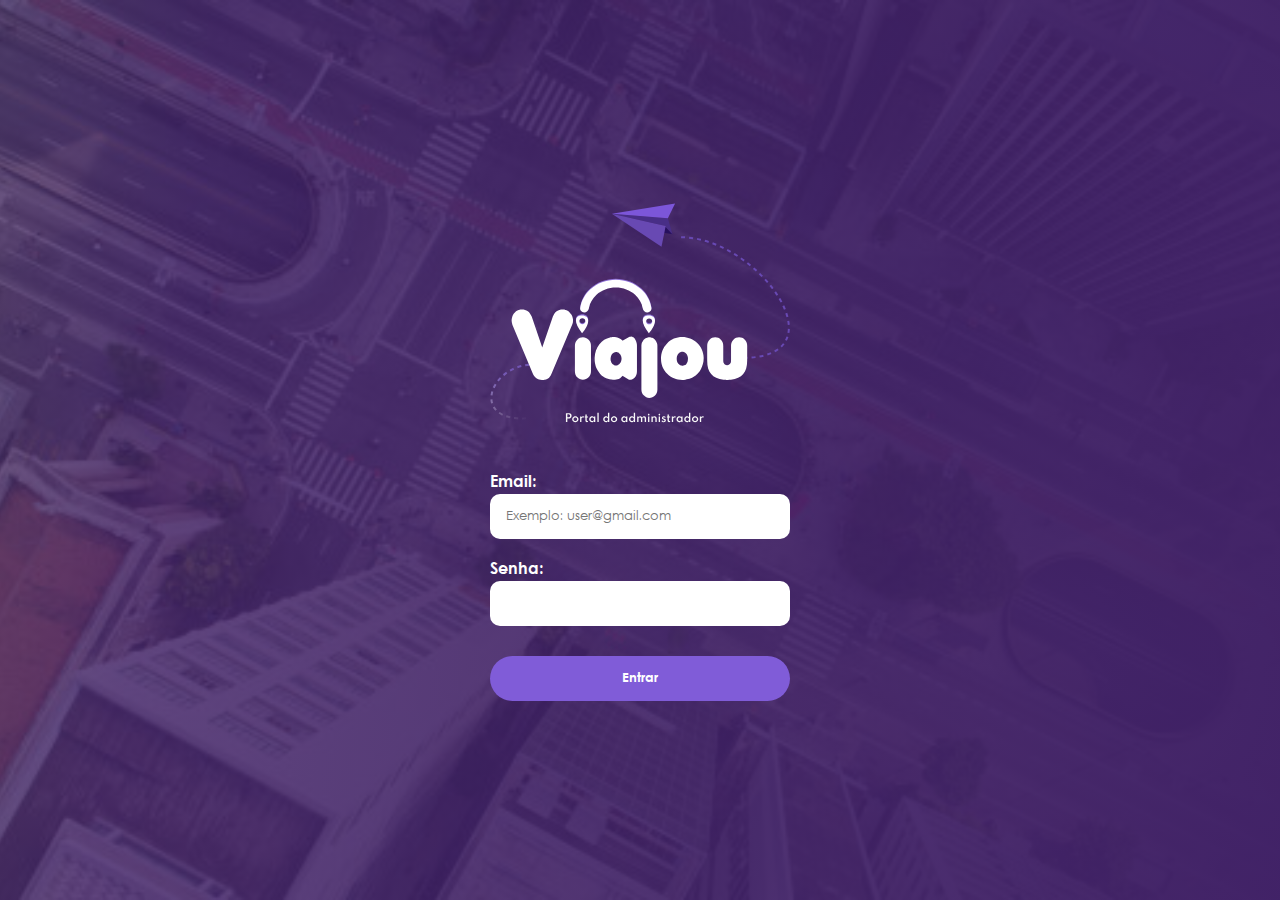
<file: crudViajouServelet-ODDVersion/src/main/webapp/index.html>
<!DOCTYPE html>
<html>
<head>
    <title>Formulário de Login</title>
    <link rel="stylesheet" href="Cascanding-styles-sheets/style.css">
</head>
<body>

<div id="fundo">
    <div id="ImagemLogin">
        <img src="./images/ImagemLogin.svg" alt="">
    </div>
        <div id="formulario">
            <form action="areaRestrita" id="meuFormulario">
                <label for="email">Email:</label>
                <input type="email" id="email" name="email" placeholder="Exemplo: user@gmail.com" required >

                <label for="senha">Senha:</label>
                <input type="password" id="senha" name="senha" required>

                <button type="submit">Entrar</button>
            </form>
        </div>
</div>
</body>
</html>
</file>
<file: crudViajouServelet-ODDVersion/src/main/webapp/Cascanding-styles-sheets/style.css>
* {
    padding: 0;
    margin: 0;
    box-sizing: border-box;
}

@font-face {
    font-family: LevenimBold;
    src: url("../Fonte/levenim-mt-bold.ttf");
}

@font-face {
    font-family: Levenim;
    src: url("../Fonte/levenim-mt-2.ttf");
}

#fundo {
    background-image: url(../images/Fundo_roxo.svg);
    background-size: cover;
    width: 100vw;
    height: 100vh;
    display: flex;
    justify-content: center;
    align-items: center;
    flex-direction: column;
}

#ImagemLogin {
    display: flex;
    justify-content: center;
    align-items: center;
    margin-bottom: 20px;
}

#ImagemLogin > img {
    width: 50vw;
    max-width: 300px; /* Limita a largura máxima */
    height: auto; /* Mantém a proporção da imagem */
    transition: 0.3s;
}

#formulario {
    display: flex;
    justify-content: center;
    width: 100%;
}

form {
    width: 40vw;
    max-width: 300px; /* Limita a largura máxima */
    display: flex;
    flex-direction: column;
    align-items: center;
}

label {
    font-family: LevenimBold;
    color: white;
    margin-top: 20px;
    width: 100%; /* Alinha o label com o input */
}

input {
    width: 100%; /* Ocupa toda a largura do form */
    height: 5vh;
    max-height: 50px; /* Limita a altura */
    border: none;
    border-radius: 10px;
    color: #805CD8;
    font-family: Levenim;
    padding-left: 1rem;
    transition: 0.3s;
}

input:focus {
    outline: none;
    box-shadow: 0 0 5px #805CD8;
}

button {
    background-color: #805CD8;
    color: white;
    width: 100%; /* Ocupa toda a largura do form */
    height: 5vh;
    max-height: 50px; /* Limita a altura */
    border-radius: 50px;
    border: none;
    cursor: pointer;
    margin-top: 30px;
    transition: 0.3s;
    font-family: LevenimBold;
}

button:active {
    background-color: #544086;
}
</file>
